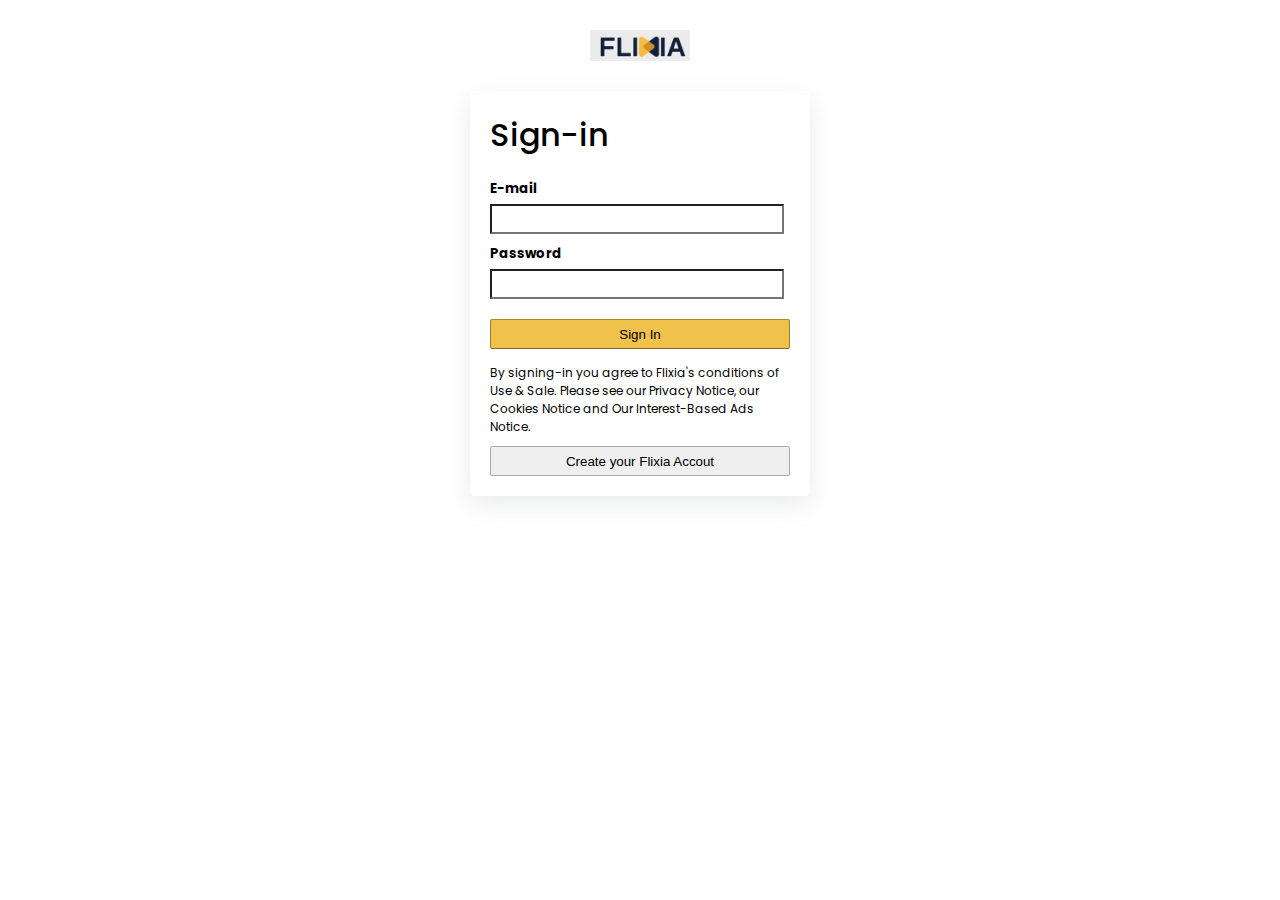
<file: login.html>
<html lang="en">
<head>
    <meta charset="UTF-8">
    <meta http-equiv="X-UA-Compatible" content="IE=edge">
    <meta name="viewport" content="width=device-width, initial-scale=1.0">
   <link rel="stylesheet" href="login.css">
    <title>Document</title>
</head>
<body>
    <div class='login'>
        <a href="./">
           <img 
           class='login__logo'
            src="img/logo.jpeg" alt="" />
        </a>
   
       <div class="login__container">
           <h1>Sign-in</h1>
           <form action="">
               <h5>E-mail</h5>
               <input type="text"/>
   
               <h5>Password</h5>
               <input type="password"/>
   
               <button class='login__signInButton'
               type='submit'>Sign In</button>
           </form> 
           <p>
               By signing-in you agree to Flixia's 
               conditions of Use & Sale. Please 
               see our Privacy Notice, our Cookies Notice 
               and Our Interest-Based Ads
               Notice.
           </p>
   
           <button class='login__registerButton'>Create your Flixia Accout</button>
       </div>
   
       </div> 
 </body>
</html>
</file>
<file: login.css>
@import url('https://fonts.googleapis.com/css2?family=Poppins:wght@100;200&display=swap');

*{
    margin: 0;
    padding: 0;
}

body{
    font-family: 'Poppins', sans-serif, system-ui, -apple-system, BlinkMacSystemFont, 'Segoe UI', Roboto, Oxygen, Ubuntu, Cantarell, 'Open Sans', 'Helvetica Neue', sans-serif;
}

.login {
    background-color: white;
    height: 100vh;
    display: flex;
    flex-direction: column;
    align-items: center;
    /* box-shadow: rgba(149, 157, 165, 0.2) 0px 8px 24px; */
}
.login__logo{
    /* background-color: black; */
    padding: 10px;
    border-radius: 5px;
    margin-top: 20px;
    margin-bottom: 20px;
    object-fit: contain;
    width: 100px;
    margin-right: auto;
    margin-left: auto;
}

.login__container{
    width: 300px;
    height: fit-content;
    display: flex;
    flex-direction: column;
    border-radius: 5px;
    /* border: 1px solid lightgray; */
    padding: 20px;
    box-shadow: rgba(149, 157, 165, 0.2) 0px 8px 24px;
}

.login__container > h1 {
    font-weight: 500;
    margin-bottom: 20px;
}

.login__container > form > h5{
    margin-bottom: 5px;
}

.login__container > form > input {
    height: 30px;
    margin-bottom: 10px;
    background-color: white;
    width: 98%;
}

.login__container > p{
    margin-top: 15px;
    font-size: 12px;
}

.login__signInButton{
    background: #f0c14b;
    border-radius: 2px;
    width: 100%;
    height: 30px;
    border: 1px solid;
    margin-top: 10px;
    border-color: #a88734 #9c7e31 #846a29;
}

.login__registerButton{
    border-radius: 2px;
    width: 100%;
    height: 30px;
    border: 1px solid;
    margin-top: 10px;
    border-color: darkgray;
}
</file>
